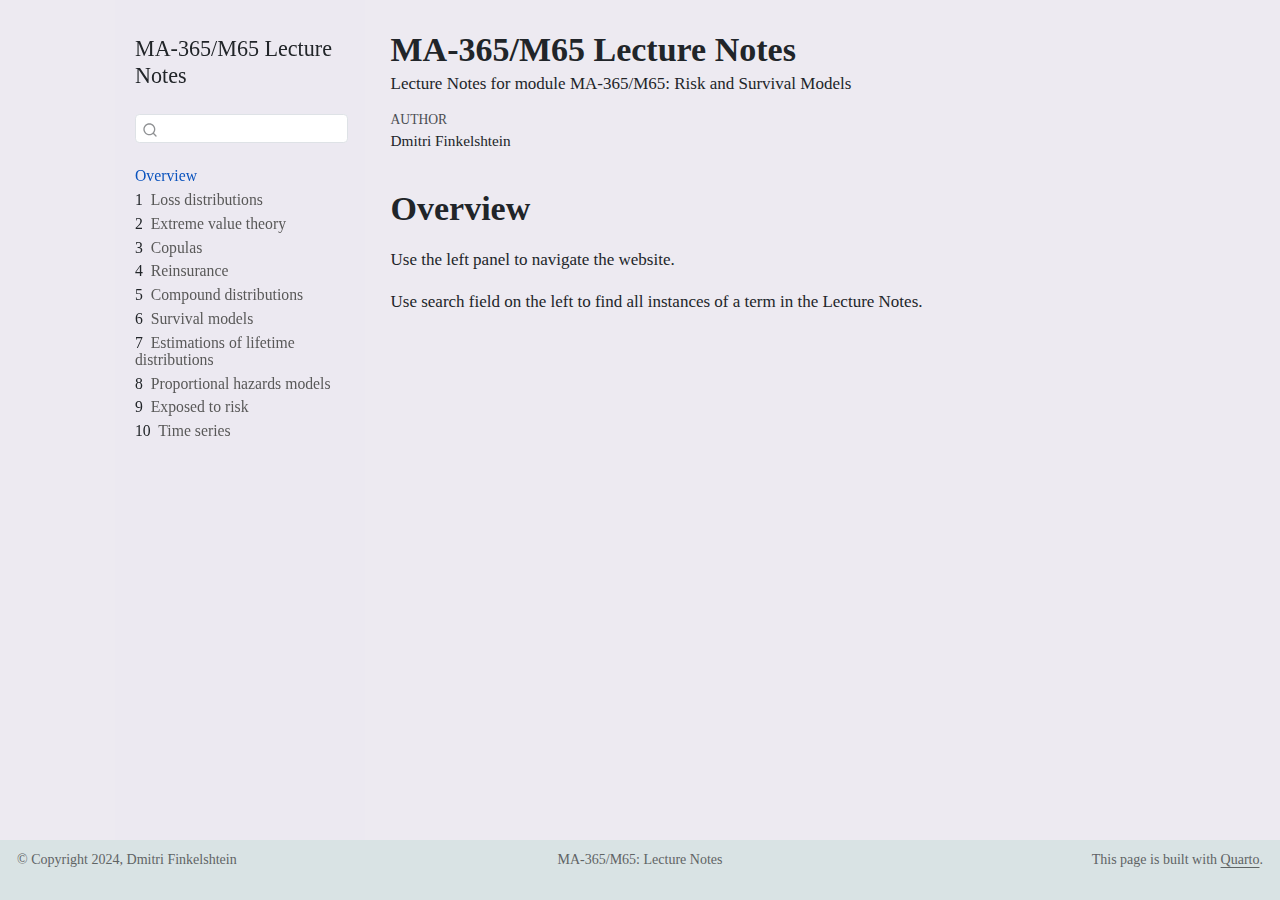
<file: _website/index.html>
<!DOCTYPE html>
<html xmlns="http://www.w3.org/1999/xhtml" lang="en" xml:lang="en"><head>

<meta charset="utf-8">
<meta name="generator" content="quarto-1.4.549">

<meta name="viewport" content="width=device-width, initial-scale=1.0, user-scalable=yes">

<meta name="author" content="Dmitri Finkelshtein">
<meta name="description" content="Lecture Notes for module MA-365/M65: Risk and Survival Models">

<title>MA-365/M65 Lecture Notes</title>
<style>
code{white-space: pre-wrap;}
span.smallcaps{font-variant: small-caps;}
div.columns{display: flex; gap: min(4vw, 1.5em);}
div.column{flex: auto; overflow-x: auto;}
div.hanging-indent{margin-left: 1.5em; text-indent: -1.5em;}
ul.task-list{list-style: none;}
ul.task-list li input[type="checkbox"] {
  width: 0.8em;
  margin: 0 0.8em 0.2em -1em; /* quarto-specific, see https://github.com/quarto-dev/quarto-cli/issues/4556 */ 
  vertical-align: middle;
}
</style>


<script src="site_libs/quarto-nav/quarto-nav.js"></script>
<script src="site_libs/quarto-nav/headroom.min.js"></script>
<script src="site_libs/clipboard/clipboard.min.js"></script>
<script src="site_libs/quarto-search/autocomplete.umd.js"></script>
<script src="site_libs/quarto-search/fuse.min.js"></script>
<script src="site_libs/quarto-search/quarto-search.js"></script>
<meta name="quarto:offset" content="./">
<script src="site_libs/quarto-html/quarto.js"></script>
<script src="site_libs/quarto-html/popper.min.js"></script>
<script src="site_libs/quarto-html/tippy.umd.min.js"></script>
<script src="site_libs/quarto-html/anchor.min.js"></script>
<link href="site_libs/quarto-html/tippy.css" rel="stylesheet">
<link href="site_libs/quarto-html/quarto-syntax-highlighting.css" rel="stylesheet" id="quarto-text-highlighting-styles">
<script src="site_libs/bootstrap/bootstrap.min.js"></script>
<link href="site_libs/bootstrap/bootstrap-icons.css" rel="stylesheet">
<link href="site_libs/bootstrap/bootstrap.min.css" rel="stylesheet" id="quarto-bootstrap" data-mode="light">
<script id="quarto-search-options" type="application/json">{
  "location": "sidebar",
  "copy-button": false,
  "collapse-after": 3,
  "panel-placement": "start",
  "type": "textbox",
  "limit": 50,
  "keyboard-shortcut": [
    "f",
    "/",
    "s"
  ],
  "show-item-context": false,
  "language": {
    "search-no-results-text": "No results",
    "search-matching-documents-text": "matching documents",
    "search-copy-link-title": "Copy link to search",
    "search-hide-matches-text": "Hide additional matches",
    "search-more-match-text": "more match in this document",
    "search-more-matches-text": "more matches in this document",
    "search-clear-button-title": "Clear",
    "search-text-placeholder": "",
    "search-detached-cancel-button-title": "Cancel",
    "search-submit-button-title": "Submit",
    "search-label": "Search"
  }
}</script>


<link rel="stylesheet" href="styles.css">
<meta property="og:title" content="MA-365/M65 Lecture Notes">
<meta property="og:description" content="Lecture Notes for module MA-365/M65: Risk and Survival Models">
<meta property="og:site_name" content="MA-365/M65 Lecture Notes">
</head>

<body class="nav-sidebar floating fullcontent">

<div id="quarto-search-results"></div>
  <header id="quarto-header" class="headroom fixed-top">
  <nav class="quarto-secondary-nav">
    <div class="container-fluid d-flex">
      <button type="button" class="quarto-btn-toggle btn" data-bs-toggle="collapse" data-bs-target=".quarto-sidebar-collapse-item" aria-controls="quarto-sidebar" aria-expanded="false" aria-label="Toggle sidebar navigation" onclick="if (window.quartoToggleHeadroom) { window.quartoToggleHeadroom(); }">
        <i class="bi bi-layout-text-sidebar-reverse"></i>
      </button>
        <nav class="quarto-page-breadcrumbs" aria-label="breadcrumb"><ol class="breadcrumb"><li class="breadcrumb-item"><a href="./index.html">Overview</a></li></ol></nav>
        <a class="flex-grow-1" role="button" data-bs-toggle="collapse" data-bs-target=".quarto-sidebar-collapse-item" aria-controls="quarto-sidebar" aria-expanded="false" aria-label="Toggle sidebar navigation" onclick="if (window.quartoToggleHeadroom) { window.quartoToggleHeadroom(); }">      
        </a>
      <button type="button" class="btn quarto-search-button" aria-label="" onclick="window.quartoOpenSearch();">
        <i class="bi bi-search"></i>
      </button>
    </div>
  </nav>
</header>
<!-- content -->
<div id="quarto-content" class="quarto-container page-columns page-rows-contents page-layout-article">
<!-- sidebar -->
  <nav id="quarto-sidebar" class="sidebar collapse collapse-horizontal quarto-sidebar-collapse-item sidebar-navigation floating overflow-auto">
    <div class="pt-lg-2 mt-2 text-left sidebar-header">
    <div class="sidebar-title mb-0 py-0">
      <a href="./">MA-365/M65 Lecture Notes</a> 
    </div>
      </div>
        <div class="mt-2 flex-shrink-0 align-items-center">
        <div class="sidebar-search">
        <div id="quarto-search" class="" title="Search"></div>
        </div>
        </div>
    <div class="sidebar-menu-container"> 
    <ul class="list-unstyled mt-1">
        <li class="sidebar-item">
  <div class="sidebar-item-container"> 
  <a href="./index.html" class="sidebar-item-text sidebar-link active">
 <span class="menu-text">Overview</span></a>
  </div>
</li>
        <li class="sidebar-item">
  <div class="sidebar-item-container"> 
  <a href="./Ch-01.html" class="sidebar-item-text sidebar-link">
 <span class="menu-text"><span class="chapter-number">1</span>&nbsp; <span class="chapter-title">Loss distributions</span></span></a>
  </div>
</li>
        <li class="sidebar-item">
  <div class="sidebar-item-container"> 
  <a href="./Ch-02.html" class="sidebar-item-text sidebar-link">
 <span class="menu-text"><span class="chapter-number">2</span>&nbsp; <span class="chapter-title">Extreme value theory</span></span></a>
  </div>
</li>
        <li class="sidebar-item">
  <div class="sidebar-item-container"> 
  <a href="./Ch-03.html" class="sidebar-item-text sidebar-link">
 <span class="menu-text"><span class="chapter-number">3</span>&nbsp; <span class="chapter-title">Copulas</span></span></a>
  </div>
</li>
        <li class="sidebar-item">
  <div class="sidebar-item-container"> 
  <a href="./Ch-04.html" class="sidebar-item-text sidebar-link">
 <span class="menu-text"><span class="chapter-number">4</span>&nbsp; <span class="chapter-title">Reinsurance</span></span></a>
  </div>
</li>
        <li class="sidebar-item">
  <div class="sidebar-item-container"> 
  <a href="./Ch-05.html" class="sidebar-item-text sidebar-link">
 <span class="menu-text"><span class="chapter-number">5</span>&nbsp; <span class="chapter-title">Compound distributions</span></span></a>
  </div>
</li>
        <li class="sidebar-item">
  <div class="sidebar-item-container"> 
  <a href="./Ch-06.html" class="sidebar-item-text sidebar-link">
 <span class="menu-text"><span class="chapter-number">6</span>&nbsp; <span class="chapter-title">Survival models</span></span></a>
  </div>
</li>
        <li class="sidebar-item">
  <div class="sidebar-item-container"> 
  <a href="./Ch-07.html" class="sidebar-item-text sidebar-link">
 <span class="menu-text"><span class="chapter-number">7</span>&nbsp; <span class="chapter-title">Estimations of lifetime distributions</span></span></a>
  </div>
</li>
        <li class="sidebar-item">
  <div class="sidebar-item-container"> 
  <a href="./Ch-08.html" class="sidebar-item-text sidebar-link">
 <span class="menu-text"><span class="chapter-number">8</span>&nbsp; <span class="chapter-title">Proportional hazards models</span></span></a>
  </div>
</li>
        <li class="sidebar-item">
  <div class="sidebar-item-container"> 
  <a href="./Ch-09.html" class="sidebar-item-text sidebar-link">
 <span class="menu-text"><span class="chapter-number">9</span>&nbsp; <span class="chapter-title">Exposed to risk</span></span></a>
  </div>
</li>
        <li class="sidebar-item">
  <div class="sidebar-item-container"> 
  <a href="./Ch-10.html" class="sidebar-item-text sidebar-link">
 <span class="menu-text"><span class="chapter-number">10</span>&nbsp; <span class="chapter-title">Time series</span></span></a>
  </div>
</li>
    </ul>
    </div>
</nav>
<div id="quarto-sidebar-glass" class="quarto-sidebar-collapse-item" data-bs-toggle="collapse" data-bs-target=".quarto-sidebar-collapse-item"></div>
<!-- margin-sidebar -->
    
<!-- main -->
<main class="content" id="quarto-document-content">

<header id="title-block-header" class="quarto-title-block default">
<div class="quarto-title">
<h1 class="title">MA-365/M65 Lecture Notes</h1>
</div>

<div>
  <div class="description">
    Lecture Notes for module MA-365/M65: Risk and Survival Models
  </div>
</div>


<div class="quarto-title-meta">

    <div>
    <div class="quarto-title-meta-heading">Author</div>
    <div class="quarto-title-meta-contents">
             <p>Dmitri Finkelshtein </p>
          </div>
  </div>
    
  
    
  </div>
  


</header>


<section id="overview" class="level1 unnumbered">
<h1 class="unnumbered">Overview</h1>
<p>Use the left panel to navigate the website.</p>
<p>Use search field on the left to find all instances of a term in the Lecture Notes.</p>


</section>

</main> <!-- /main -->
<script id="quarto-html-after-body" type="application/javascript">
window.document.addEventListener("DOMContentLoaded", function (event) {
  const toggleBodyColorMode = (bsSheetEl) => {
    const mode = bsSheetEl.getAttribute("data-mode");
    const bodyEl = window.document.querySelector("body");
    if (mode === "dark") {
      bodyEl.classList.add("quarto-dark");
      bodyEl.classList.remove("quarto-light");
    } else {
      bodyEl.classList.add("quarto-light");
      bodyEl.classList.remove("quarto-dark");
    }
  }
  const toggleBodyColorPrimary = () => {
    const bsSheetEl = window.document.querySelector("link#quarto-bootstrap");
    if (bsSheetEl) {
      toggleBodyColorMode(bsSheetEl);
    }
  }
  toggleBodyColorPrimary();  
  const icon = "";
  const anchorJS = new window.AnchorJS();
  anchorJS.options = {
    placement: 'right',
    icon: icon
  };
  anchorJS.add('.anchored');
  const isCodeAnnotation = (el) => {
    for (const clz of el.classList) {
      if (clz.startsWith('code-annotation-')) {                     
        return true;
      }
    }
    return false;
  }
  const clipboard = new window.ClipboardJS('.code-copy-button', {
    text: function(trigger) {
      const codeEl = trigger.previousElementSibling.cloneNode(true);
      for (const childEl of codeEl.children) {
        if (isCodeAnnotation(childEl)) {
          childEl.remove();
        }
      }
      return codeEl.innerText;
    }
  });
  clipboard.on('success', function(e) {
    // button target
    const button = e.trigger;
    // don't keep focus
    button.blur();
    // flash "checked"
    button.classList.add('code-copy-button-checked');
    var currentTitle = button.getAttribute("title");
    button.setAttribute("title", "Copied!");
    let tooltip;
    if (window.bootstrap) {
      button.setAttribute("data-bs-toggle", "tooltip");
      button.setAttribute("data-bs-placement", "left");
      button.setAttribute("data-bs-title", "Copied!");
      tooltip = new bootstrap.Tooltip(button, 
        { trigger: "manual", 
          customClass: "code-copy-button-tooltip",
          offset: [0, -8]});
      tooltip.show();    
    }
    setTimeout(function() {
      if (tooltip) {
        tooltip.hide();
        button.removeAttribute("data-bs-title");
        button.removeAttribute("data-bs-toggle");
        button.removeAttribute("data-bs-placement");
      }
      button.setAttribute("title", currentTitle);
      button.classList.remove('code-copy-button-checked');
    }, 1000);
    // clear code selection
    e.clearSelection();
  });
  function tippyHover(el, contentFn, onTriggerFn, onUntriggerFn) {
    const config = {
      allowHTML: true,
      maxWidth: 500,
      delay: 100,
      arrow: false,
      appendTo: function(el) {
          return el.parentElement;
      },
      interactive: true,
      interactiveBorder: 10,
      theme: 'quarto',
      placement: 'bottom-start',
    };
    if (contentFn) {
      config.content = contentFn;
    }
    if (onTriggerFn) {
      config.onTrigger = onTriggerFn;
    }
    if (onUntriggerFn) {
      config.onUntrigger = onUntriggerFn;
    }
    window.tippy(el, config); 
  }
  const noterefs = window.document.querySelectorAll('a[role="doc-noteref"]');
  for (var i=0; i<noterefs.length; i++) {
    const ref = noterefs[i];
    tippyHover(ref, function() {
      // use id or data attribute instead here
      let href = ref.getAttribute('data-footnote-href') || ref.getAttribute('href');
      try { href = new URL(href).hash; } catch {}
      const id = href.replace(/^#\/?/, "");
      const note = window.document.getElementById(id);
      return note.innerHTML;
    });
  }
  const xrefs = window.document.querySelectorAll('a.quarto-xref');
  const processXRef = (id, note) => {
    // Strip column container classes
    const stripColumnClz = (el) => {
      el.classList.remove("page-full", "page-columns");
      if (el.children) {
        for (const child of el.children) {
          stripColumnClz(child);
        }
      }
    }
    stripColumnClz(note)
    if (id === null || id.startsWith('sec-')) {
      // Special case sections, only their first couple elements
      const container = document.createElement("div");
      if (note.children && note.children.length > 2) {
        container.appendChild(note.children[0].cloneNode(true));
        for (let i = 1; i < note.children.length; i++) {
          const child = note.children[i];
          if (child.tagName === "P" && child.innerText === "") {
            continue;
          } else {
            container.appendChild(child.cloneNode(true));
            break;
          }
        }
        if (window.Quarto?.typesetMath) {
          window.Quarto.typesetMath(container);
        }
        return container.innerHTML
      } else {
        if (window.Quarto?.typesetMath) {
          window.Quarto.typesetMath(note);
        }
        return note.innerHTML;
      }
    } else {
      // Remove any anchor links if they are present
      const anchorLink = note.querySelector('a.anchorjs-link');
      if (anchorLink) {
        anchorLink.remove();
      }
      if (window.Quarto?.typesetMath) {
        window.Quarto.typesetMath(note);
      }
      // TODO in 1.5, we should make sure this works without a callout special case
      if (note.classList.contains("callout")) {
        return note.outerHTML;
      } else {
        return note.innerHTML;
      }
    }
  }
  for (var i=0; i<xrefs.length; i++) {
    const xref = xrefs[i];
    tippyHover(xref, undefined, function(instance) {
      instance.disable();
      let url = xref.getAttribute('href');
      let hash = undefined; 
      if (url.startsWith('#')) {
        hash = url;
      } else {
        try { hash = new URL(url).hash; } catch {}
      }
      if (hash) {
        const id = hash.replace(/^#\/?/, "");
        const note = window.document.getElementById(id);
        if (note !== null) {
          try {
            const html = processXRef(id, note.cloneNode(true));
            instance.setContent(html);
          } finally {
            instance.enable();
            instance.show();
          }
        } else {
          // See if we can fetch this
          fetch(url.split('#')[0])
          .then(res => res.text())
          .then(html => {
            const parser = new DOMParser();
            const htmlDoc = parser.parseFromString(html, "text/html");
            const note = htmlDoc.getElementById(id);
            if (note !== null) {
              const html = processXRef(id, note);
              instance.setContent(html);
            } 
          }).finally(() => {
            instance.enable();
            instance.show();
          });
        }
      } else {
        // See if we can fetch a full url (with no hash to target)
        // This is a special case and we should probably do some content thinning / targeting
        fetch(url)
        .then(res => res.text())
        .then(html => {
          const parser = new DOMParser();
          const htmlDoc = parser.parseFromString(html, "text/html");
          const note = htmlDoc.querySelector('main.content');
          if (note !== null) {
            // This should only happen for chapter cross references
            // (since there is no id in the URL)
            // remove the first header
            if (note.children.length > 0 && note.children[0].tagName === "HEADER") {
              note.children[0].remove();
            }
            const html = processXRef(null, note);
            instance.setContent(html);
          } 
        }).finally(() => {
          instance.enable();
          instance.show();
        });
      }
    }, function(instance) {
    });
  }
      let selectedAnnoteEl;
      const selectorForAnnotation = ( cell, annotation) => {
        let cellAttr = 'data-code-cell="' + cell + '"';
        let lineAttr = 'data-code-annotation="' +  annotation + '"';
        const selector = 'span[' + cellAttr + '][' + lineAttr + ']';
        return selector;
      }
      const selectCodeLines = (annoteEl) => {
        const doc = window.document;
        const targetCell = annoteEl.getAttribute("data-target-cell");
        const targetAnnotation = annoteEl.getAttribute("data-target-annotation");
        const annoteSpan = window.document.querySelector(selectorForAnnotation(targetCell, targetAnnotation));
        const lines = annoteSpan.getAttribute("data-code-lines").split(",");
        const lineIds = lines.map((line) => {
          return targetCell + "-" + line;
        })
        let top = null;
        let height = null;
        let parent = null;
        if (lineIds.length > 0) {
            //compute the position of the single el (top and bottom and make a div)
            const el = window.document.getElementById(lineIds[0]);
            top = el.offsetTop;
            height = el.offsetHeight;
            parent = el.parentElement.parentElement;
          if (lineIds.length > 1) {
            const lastEl = window.document.getElementById(lineIds[lineIds.length - 1]);
            const bottom = lastEl.offsetTop + lastEl.offsetHeight;
            height = bottom - top;
          }
          if (top !== null && height !== null && parent !== null) {
            // cook up a div (if necessary) and position it 
            let div = window.document.getElementById("code-annotation-line-highlight");
            if (div === null) {
              div = window.document.createElement("div");
              div.setAttribute("id", "code-annotation-line-highlight");
              div.style.position = 'absolute';
              parent.appendChild(div);
            }
            div.style.top = top - 2 + "px";
            div.style.height = height + 4 + "px";
            div.style.left = 0;
            let gutterDiv = window.document.getElementById("code-annotation-line-highlight-gutter");
            if (gutterDiv === null) {
              gutterDiv = window.document.createElement("div");
              gutterDiv.setAttribute("id", "code-annotation-line-highlight-gutter");
              gutterDiv.style.position = 'absolute';
              const codeCell = window.document.getElementById(targetCell);
              const gutter = codeCell.querySelector('.code-annotation-gutter');
              gutter.appendChild(gutterDiv);
            }
            gutterDiv.style.top = top - 2 + "px";
            gutterDiv.style.height = height + 4 + "px";
          }
          selectedAnnoteEl = annoteEl;
        }
      };
      const unselectCodeLines = () => {
        const elementsIds = ["code-annotation-line-highlight", "code-annotation-line-highlight-gutter"];
        elementsIds.forEach((elId) => {
          const div = window.document.getElementById(elId);
          if (div) {
            div.remove();
          }
        });
        selectedAnnoteEl = undefined;
      };
        // Handle positioning of the toggle
    window.addEventListener(
      "resize",
      throttle(() => {
        elRect = undefined;
        if (selectedAnnoteEl) {
          selectCodeLines(selectedAnnoteEl);
        }
      }, 10)
    );
    function throttle(fn, ms) {
    let throttle = false;
    let timer;
      return (...args) => {
        if(!throttle) { // first call gets through
            fn.apply(this, args);
            throttle = true;
        } else { // all the others get throttled
            if(timer) clearTimeout(timer); // cancel #2
            timer = setTimeout(() => {
              fn.apply(this, args);
              timer = throttle = false;
            }, ms);
        }
      };
    }
      // Attach click handler to the DT
      const annoteDls = window.document.querySelectorAll('dt[data-target-cell]');
      for (const annoteDlNode of annoteDls) {
        annoteDlNode.addEventListener('click', (event) => {
          const clickedEl = event.target;
          if (clickedEl !== selectedAnnoteEl) {
            unselectCodeLines();
            const activeEl = window.document.querySelector('dt[data-target-cell].code-annotation-active');
            if (activeEl) {
              activeEl.classList.remove('code-annotation-active');
            }
            selectCodeLines(clickedEl);
            clickedEl.classList.add('code-annotation-active');
          } else {
            // Unselect the line
            unselectCodeLines();
            clickedEl.classList.remove('code-annotation-active');
          }
        });
      }
  const findCites = (el) => {
    const parentEl = el.parentElement;
    if (parentEl) {
      const cites = parentEl.dataset.cites;
      if (cites) {
        return {
          el,
          cites: cites.split(' ')
        };
      } else {
        return findCites(el.parentElement)
      }
    } else {
      return undefined;
    }
  };
  var bibliorefs = window.document.querySelectorAll('a[role="doc-biblioref"]');
  for (var i=0; i<bibliorefs.length; i++) {
    const ref = bibliorefs[i];
    const citeInfo = findCites(ref);
    if (citeInfo) {
      tippyHover(citeInfo.el, function() {
        var popup = window.document.createElement('div');
        citeInfo.cites.forEach(function(cite) {
          var citeDiv = window.document.createElement('div');
          citeDiv.classList.add('hanging-indent');
          citeDiv.classList.add('csl-entry');
          var biblioDiv = window.document.getElementById('ref-' + cite);
          if (biblioDiv) {
            citeDiv.innerHTML = biblioDiv.innerHTML;
          }
          popup.appendChild(citeDiv);
        });
        return popup.innerHTML;
      });
    }
  }
});
</script>
</div> <!-- /content -->
<footer class="footer">
  <div class="nav-footer">
    <div class="nav-footer-left">
<p>© Copyright 2024, Dmitri Finkelshtein</p>
</div>   
    <div class="nav-footer-center">
<p>MA-365/M65: Lecture Notes</p>
</div>
    <div class="nav-footer-right">
<p>This page is built with <a href="https://quarto.org/">Quarto</a>.</p>
</div>
  </div>
</footer>




</body></html>
</file>
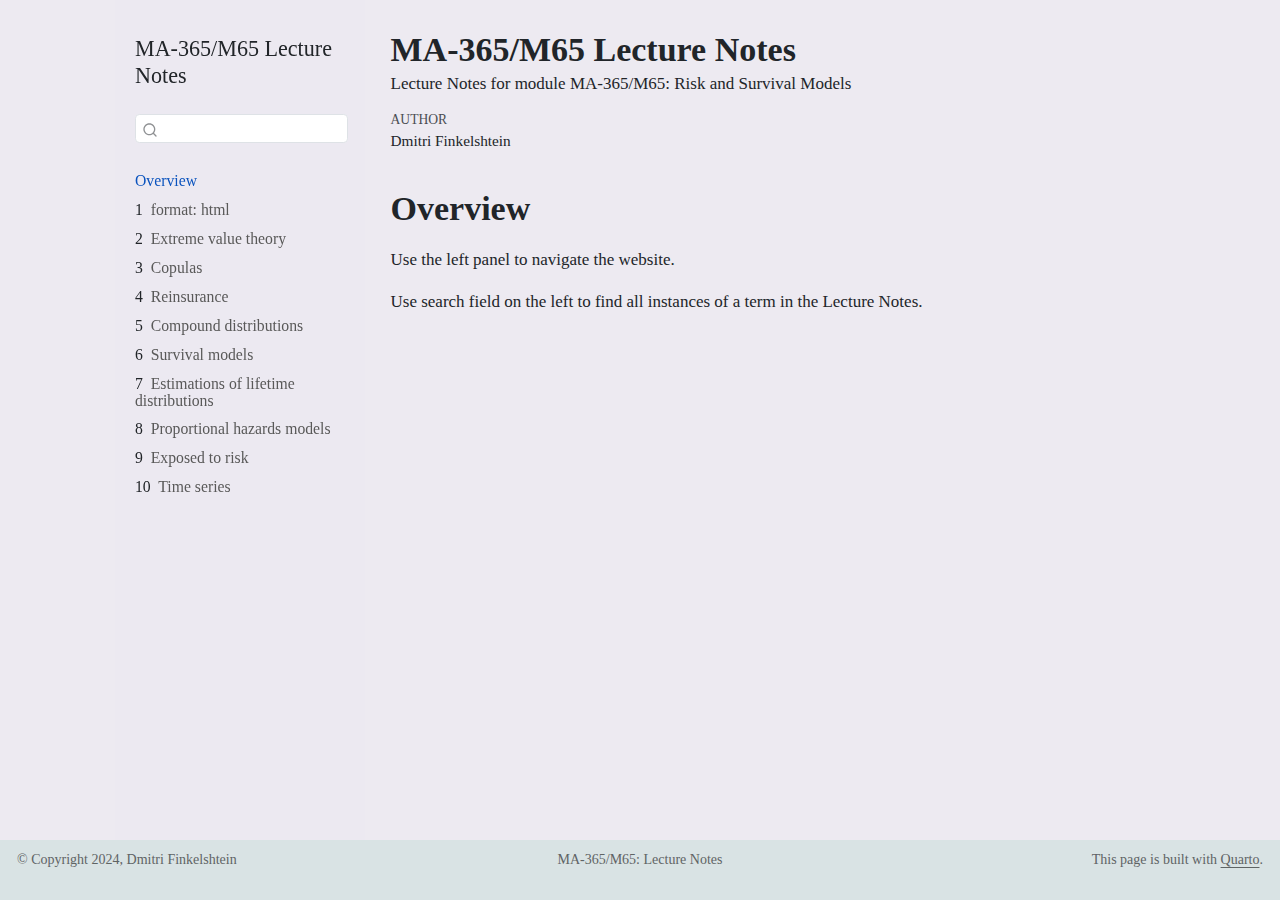
<file: docs/index.html>
<!DOCTYPE html>
<html xmlns="http://www.w3.org/1999/xhtml" lang="en" xml:lang="en"><head>

<meta charset="utf-8">
<meta name="generator" content="quarto-1.4.460">

<meta name="viewport" content="width=device-width, initial-scale=1.0, user-scalable=yes">

<meta name="author" content="Dmitri Finkelshtein">
<meta name="description" content="Lecture Notes for module MA-365/M65: Risk and Survival Models">

<title>MA-365/M65 Lecture Notes</title>
<style>
code{white-space: pre-wrap;}
span.smallcaps{font-variant: small-caps;}
div.columns{display: flex; gap: min(4vw, 1.5em);}
div.column{flex: auto; overflow-x: auto;}
div.hanging-indent{margin-left: 1.5em; text-indent: -1.5em;}
ul.task-list{list-style: none;}
ul.task-list li input[type="checkbox"] {
  width: 0.8em;
  margin: 0 0.8em 0.2em -1em; /* quarto-specific, see https://github.com/quarto-dev/quarto-cli/issues/4556 */ 
  vertical-align: middle;
}
</style>


<script src="site_libs/quarto-nav/quarto-nav.js"></script>
<script src="site_libs/quarto-nav/headroom.min.js"></script>
<script src="site_libs/clipboard/clipboard.min.js"></script>
<script src="site_libs/quarto-search/autocomplete.umd.js"></script>
<script src="site_libs/quarto-search/fuse.min.js"></script>
<script src="site_libs/quarto-search/quarto-search.js"></script>
<meta name="quarto:offset" content="./">
<script src="site_libs/quarto-html/quarto.js"></script>
<script src="site_libs/quarto-html/popper.min.js"></script>
<script src="site_libs/quarto-html/tippy.umd.min.js"></script>
<script src="site_libs/quarto-html/anchor.min.js"></script>
<link href="site_libs/quarto-html/tippy.css" rel="stylesheet">
<link href="site_libs/quarto-html/quarto-syntax-highlighting.css" rel="stylesheet" id="quarto-text-highlighting-styles">
<script src="site_libs/bootstrap/bootstrap.min.js"></script>
<link href="site_libs/bootstrap/bootstrap-icons.css" rel="stylesheet">
<link href="site_libs/bootstrap/bootstrap.min.css" rel="stylesheet" id="quarto-bootstrap" data-mode="light">
<script id="quarto-search-options" type="application/json">{
  "location": "sidebar",
  "copy-button": false,
  "collapse-after": 3,
  "panel-placement": "start",
  "type": "textbox",
  "limit": 50,
  "keyboard-shortcut": [
    "f",
    "/",
    "s"
  ],
  "show-item-context": false,
  "language": {
    "search-no-results-text": "No results",
    "search-matching-documents-text": "matching documents",
    "search-copy-link-title": "Copy link to search",
    "search-hide-matches-text": "Hide additional matches",
    "search-more-match-text": "more match in this document",
    "search-more-matches-text": "more matches in this document",
    "search-clear-button-title": "Clear",
    "search-detached-cancel-button-title": "Cancel",
    "search-submit-button-title": "Submit",
    "search-label": "Search"
  }
}</script>


<link rel="stylesheet" href="styles.css">
<meta property="og:title" content="MA-365/M65 Lecture Notes">
<meta property="og:description" content="Lecture Notes for module MA-365/M65: Risk and Survival Models">
<meta property="og:site_name" content="MA-365/M65 Lecture Notes">
</head>

<body class="nav-sidebar floating fullcontent">

<div id="quarto-search-results"></div>
  <header id="quarto-header" class="headroom fixed-top">
  <nav class="quarto-secondary-nav">
    <div class="container-fluid d-flex">
      <button type="button" class="quarto-btn-toggle btn" data-bs-toggle="collapse" data-bs-target=".quarto-sidebar-collapse-item" aria-controls="quarto-sidebar" aria-expanded="false" aria-label="Toggle sidebar navigation" onclick="if (window.quartoToggleHeadroom) { window.quartoToggleHeadroom(); }">
        <i class="bi bi-layout-text-sidebar-reverse"></i>
      </button>
        <nav class="quarto-page-breadcrumbs" aria-label="breadcrumb"><ol class="breadcrumb"><li class="breadcrumb-item"><a href="./index.html">Overview</a></li></ol></nav>
        <a class="flex-grow-1" role="button" data-bs-toggle="collapse" data-bs-target=".quarto-sidebar-collapse-item" aria-controls="quarto-sidebar" aria-expanded="false" aria-label="Toggle sidebar navigation" onclick="if (window.quartoToggleHeadroom) { window.quartoToggleHeadroom(); }">      
        </a>
      <button type="button" class="btn quarto-search-button" aria-label="" onclick="window.quartoOpenSearch();">
        <i class="bi bi-search"></i>
      </button>
    </div>
  </nav>
</header>
<!-- content -->
<div id="quarto-content" class="quarto-container page-columns page-rows-contents page-layout-article">
<!-- sidebar -->
  <nav id="quarto-sidebar" class="sidebar collapse collapse-horizontal quarto-sidebar-collapse-item sidebar-navigation floating overflow-auto">
    <div class="pt-lg-2 mt-2 text-left sidebar-header">
    <div class="sidebar-title mb-0 py-0">
      <a href="./">MA-365/M65 Lecture Notes</a> 
    </div>
      </div>
        <div class="mt-2 flex-shrink-0 align-items-center">
        <div class="sidebar-search">
        <div id="quarto-search" class="" title="Search"></div>
        </div>
        </div>
    <div class="sidebar-menu-container"> 
    <ul class="list-unstyled mt-1">
        <li class="sidebar-item">
  <div class="sidebar-item-container"> 
  <a href="./index.html" class="sidebar-item-text sidebar-link active">
 <span class="menu-text">Overview</span></a>
  </div>
</li>
        <li class="sidebar-item">
  <div class="sidebar-item-container"> 
  <a href="./Ch-01.html" class="sidebar-item-text sidebar-link">
 <span class="menu-text"><span class="chapter-number">1</span>&nbsp; <span class="chapter-title">format: html</span></span></a>
  </div>
</li>
        <li class="sidebar-item">
  <div class="sidebar-item-container"> 
  <a href="./Ch-02.html" class="sidebar-item-text sidebar-link">
 <span class="menu-text"><span class="chapter-number">2</span>&nbsp; <span class="chapter-title">Extreme value theory</span></span></a>
  </div>
</li>
        <li class="sidebar-item">
  <div class="sidebar-item-container"> 
  <a href="./Ch-03.html" class="sidebar-item-text sidebar-link">
 <span class="menu-text"><span class="chapter-number">3</span>&nbsp; <span class="chapter-title">Copulas</span></span></a>
  </div>
</li>
        <li class="sidebar-item">
  <div class="sidebar-item-container"> 
  <a href="./Ch-04.html" class="sidebar-item-text sidebar-link">
 <span class="menu-text"><span class="chapter-number">4</span>&nbsp; <span class="chapter-title">Reinsurance</span></span></a>
  </div>
</li>
        <li class="sidebar-item">
  <div class="sidebar-item-container"> 
  <a href="./Ch-05.html" class="sidebar-item-text sidebar-link">
 <span class="menu-text"><span class="chapter-number">5</span>&nbsp; <span class="chapter-title">Compound distributions</span></span></a>
  </div>
</li>
        <li class="sidebar-item">
  <div class="sidebar-item-container"> 
  <a href="./Ch-06.html" class="sidebar-item-text sidebar-link">
 <span class="menu-text"><span class="chapter-number">6</span>&nbsp; <span class="chapter-title">Survival models</span></span></a>
  </div>
</li>
        <li class="sidebar-item">
  <div class="sidebar-item-container"> 
  <a href="./Ch-07.html" class="sidebar-item-text sidebar-link">
 <span class="menu-text"><span class="chapter-number">7</span>&nbsp; <span class="chapter-title">Estimations of lifetime distributions</span></span></a>
  </div>
</li>
        <li class="sidebar-item">
  <div class="sidebar-item-container"> 
  <a href="./Ch-08.html" class="sidebar-item-text sidebar-link">
 <span class="menu-text"><span class="chapter-number">8</span>&nbsp; <span class="chapter-title">Proportional hazards models</span></span></a>
  </div>
</li>
        <li class="sidebar-item">
  <div class="sidebar-item-container"> 
  <a href="./Ch-09.html" class="sidebar-item-text sidebar-link">
 <span class="menu-text"><span class="chapter-number">9</span>&nbsp; <span class="chapter-title">Exposed to risk</span></span></a>
  </div>
</li>
        <li class="sidebar-item">
  <div class="sidebar-item-container"> 
  <a href="./Ch-10.html" class="sidebar-item-text sidebar-link">
 <span class="menu-text"><span class="chapter-number">10</span>&nbsp; <span class="chapter-title">Time series</span></span></a>
  </div>
</li>
    </ul>
    </div>
</nav>
<div id="quarto-sidebar-glass" class="quarto-sidebar-collapse-item" data-bs-toggle="collapse" data-bs-target=".quarto-sidebar-collapse-item"></div>
<!-- margin-sidebar -->
    
<!-- main -->
<main class="content" id="quarto-document-content">

<header id="title-block-header" class="quarto-title-block default">
<div class="quarto-title">
<h1 class="title">MA-365/M65 Lecture Notes</h1>
</div>

<div>
  <div class="description">
    Lecture Notes for module MA-365/M65: Risk and Survival Models
  </div>
</div>


<div class="quarto-title-meta">

    <div>
    <div class="quarto-title-meta-heading">Author</div>
    <div class="quarto-title-meta-contents">
             <p>Dmitri Finkelshtein </p>
          </div>
  </div>
    
  
    
  </div>
  


</header>


<section id="overview" class="level1 unnumbered">
<h1 class="unnumbered">Overview</h1>
<p>Use the left panel to navigate the website.</p>
<p>Use search field on the left to find all instances of a term in the Lecture Notes.</p>


</section>

</main> <!-- /main -->
<script id="quarto-html-after-body" type="application/javascript">
window.document.addEventListener("DOMContentLoaded", function (event) {
  const toggleBodyColorMode = (bsSheetEl) => {
    const mode = bsSheetEl.getAttribute("data-mode");
    const bodyEl = window.document.querySelector("body");
    if (mode === "dark") {
      bodyEl.classList.add("quarto-dark");
      bodyEl.classList.remove("quarto-light");
    } else {
      bodyEl.classList.add("quarto-light");
      bodyEl.classList.remove("quarto-dark");
    }
  }
  const toggleBodyColorPrimary = () => {
    const bsSheetEl = window.document.querySelector("link#quarto-bootstrap");
    if (bsSheetEl) {
      toggleBodyColorMode(bsSheetEl);
    }
  }
  toggleBodyColorPrimary();  
  const icon = "";
  const anchorJS = new window.AnchorJS();
  anchorJS.options = {
    placement: 'right',
    icon: icon
  };
  anchorJS.add('.anchored');
  const isCodeAnnotation = (el) => {
    for (const clz of el.classList) {
      if (clz.startsWith('code-annotation-')) {                     
        return true;
      }
    }
    return false;
  }
  const clipboard = new window.ClipboardJS('.code-copy-button', {
    text: function(trigger) {
      const codeEl = trigger.previousElementSibling.cloneNode(true);
      for (const childEl of codeEl.children) {
        if (isCodeAnnotation(childEl)) {
          childEl.remove();
        }
      }
      return codeEl.innerText;
    }
  });
  clipboard.on('success', function(e) {
    // button target
    const button = e.trigger;
    // don't keep focus
    button.blur();
    // flash "checked"
    button.classList.add('code-copy-button-checked');
    var currentTitle = button.getAttribute("title");
    button.setAttribute("title", "Copied!");
    let tooltip;
    if (window.bootstrap) {
      button.setAttribute("data-bs-toggle", "tooltip");
      button.setAttribute("data-bs-placement", "left");
      button.setAttribute("data-bs-title", "Copied!");
      tooltip = new bootstrap.Tooltip(button, 
        { trigger: "manual", 
          customClass: "code-copy-button-tooltip",
          offset: [0, -8]});
      tooltip.show();    
    }
    setTimeout(function() {
      if (tooltip) {
        tooltip.hide();
        button.removeAttribute("data-bs-title");
        button.removeAttribute("data-bs-toggle");
        button.removeAttribute("data-bs-placement");
      }
      button.setAttribute("title", currentTitle);
      button.classList.remove('code-copy-button-checked');
    }, 1000);
    // clear code selection
    e.clearSelection();
  });
  function tippyHover(el, contentFn, onTriggerFn, onUntriggerFn) {
    const config = {
      allowHTML: true,
      maxWidth: 500,
      delay: 100,
      arrow: false,
      appendTo: function(el) {
          return el.parentElement;
      },
      interactive: true,
      interactiveBorder: 10,
      theme: 'quarto',
      placement: 'bottom-start',
    };
    if (contentFn) {
      config.content = contentFn;
    }
    if (onTriggerFn) {
      config.onTrigger = onTriggerFn;
    }
    if (onUntriggerFn) {
      config.onUntrigger = onUntriggerFn;
    }
    window.tippy(el, config); 
  }
  const noterefs = window.document.querySelectorAll('a[role="doc-noteref"]');
  for (var i=0; i<noterefs.length; i++) {
    const ref = noterefs[i];
    tippyHover(ref, function() {
      // use id or data attribute instead here
      let href = ref.getAttribute('data-footnote-href') || ref.getAttribute('href');
      try { href = new URL(href).hash; } catch {}
      const id = href.replace(/^#\/?/, "");
      const note = window.document.getElementById(id);
      return note.innerHTML;
    });
  }
  const xrefs = window.document.querySelectorAll('a.quarto-xref');
  const processXRef = (id, note) => {
    // Strip column container classes
    const stripColumnClz = (el) => {
      el.classList.remove("page-full", "page-columns");
      if (el.children) {
        for (const child of el.children) {
          stripColumnClz(child);
        }
      }
    }
    stripColumnClz(note)
    const typesetMath = (el) => {
      if (window.MathJax) {
        // MathJax Typeset
        window.MathJax.typeset([el]);
      } else if (window.katex) {
        // KaTeX Render
        var mathElements = el.getElementsByClassName("math");
        var macros = [];
        for (var i = 0; i < mathElements.length; i++) {
          var texText = mathElements[i].firstChild;
          if (mathElements[i].tagName == "SPAN") {
            window.katex.render(texText.data, mathElements[i], {
              displayMode: mathElements[i].classList.contains('display'),
              throwOnError: false,
              macros: macros,
              fleqn: false
            });
          }
        }
      }
    }
    if (id === null || id.startsWith('sec-')) {
      // Special case sections, only their first couple elements
      const container = document.createElement("div");
      if (note.children && note.children.length > 2) {
        for (let i = 0; i < 2; i++) {
          container.appendChild(note.children[i].cloneNode(true));
        }
        typesetMath(container);
        return container.innerHTML
      } else {
        typesetMath(note);
        return note.innerHTML;
      }
    } else {
      // Remove any anchor links if they are present
      const anchorLink = note.querySelector('a.anchorjs-link');
      if (anchorLink) {
        anchorLink.remove();
      }
      typesetMath(note);
      return note.innerHTML;
    }
  }
  for (var i=0; i<xrefs.length; i++) {
    const xref = xrefs[i];
    tippyHover(xref, undefined, function(instance) {
      instance.disable();
      let url = xref.getAttribute('href');
      let hash = undefined; 
      if (url.startsWith('#')) {
        hash = url;
      } else {
        try { hash = new URL(url).hash; } catch {}
      }
      if (hash) {
        const id = hash.replace(/^#\/?/, "");
        const note = window.document.getElementById(id);
        if (note !== null) {
          try {
            const html = processXRef(id, note.cloneNode(true));
            instance.setContent(html);
          } finally {
            instance.enable();
            instance.show();
          }
        } else {
          // See if we can fetch this
          fetch(url.split('#')[0])
          .then(res => res.text())
          .then(html => {
            const parser = new DOMParser();
            const htmlDoc = parser.parseFromString(html, "text/html");
            const note = htmlDoc.getElementById(id);
            if (note !== null) {
              const html = processXRef(id, note);
              instance.setContent(html);
            } 
          }).finally(() => {
            instance.enable();
            instance.show();
          });
        }
      } else {
        // See if we can fetch a full url (with no hash to target)
        // This is a special case and we should probably do some content thinning / targeting
        fetch(url)
        .then(res => res.text())
        .then(html => {
          const parser = new DOMParser();
          const htmlDoc = parser.parseFromString(html, "text/html");
          const note = htmlDoc.querySelector('main.content');
          if (note !== null) {
            // This should only happen for chapter cross references
            // (since there is no id in the URL)
            // remove the first header
            if (note.children.length > 0 && note.children[0].tagName === "HEADER") {
              note.children[0].remove();
            }
            const html = processXRef(null, note);
            instance.setContent(html);
          } 
        }).finally(() => {
          instance.enable();
          instance.show();
        });
      }
    }, function(instance) {
    });
  }
      let selectedAnnoteEl;
      const selectorForAnnotation = ( cell, annotation) => {
        let cellAttr = 'data-code-cell="' + cell + '"';
        let lineAttr = 'data-code-annotation="' +  annotation + '"';
        const selector = 'span[' + cellAttr + '][' + lineAttr + ']';
        return selector;
      }
      const selectCodeLines = (annoteEl) => {
        const doc = window.document;
        const targetCell = annoteEl.getAttribute("data-target-cell");
        const targetAnnotation = annoteEl.getAttribute("data-target-annotation");
        const annoteSpan = window.document.querySelector(selectorForAnnotation(targetCell, targetAnnotation));
        const lines = annoteSpan.getAttribute("data-code-lines").split(",");
        const lineIds = lines.map((line) => {
          return targetCell + "-" + line;
        })
        let top = null;
        let height = null;
        let parent = null;
        if (lineIds.length > 0) {
            //compute the position of the single el (top and bottom and make a div)
            const el = window.document.getElementById(lineIds[0]);
            top = el.offsetTop;
            height = el.offsetHeight;
            parent = el.parentElement.parentElement;
          if (lineIds.length > 1) {
            const lastEl = window.document.getElementById(lineIds[lineIds.length - 1]);
            const bottom = lastEl.offsetTop + lastEl.offsetHeight;
            height = bottom - top;
          }
          if (top !== null && height !== null && parent !== null) {
            // cook up a div (if necessary) and position it 
            let div = window.document.getElementById("code-annotation-line-highlight");
            if (div === null) {
              div = window.document.createElement("div");
              div.setAttribute("id", "code-annotation-line-highlight");
              div.style.position = 'absolute';
              parent.appendChild(div);
            }
            div.style.top = top - 2 + "px";
            div.style.height = height + 4 + "px";
            div.style.left = 0;
            let gutterDiv = window.document.getElementById("code-annotation-line-highlight-gutter");
            if (gutterDiv === null) {
              gutterDiv = window.document.createElement("div");
              gutterDiv.setAttribute("id", "code-annotation-line-highlight-gutter");
              gutterDiv.style.position = 'absolute';
              const codeCell = window.document.getElementById(targetCell);
              const gutter = codeCell.querySelector('.code-annotation-gutter');
              gutter.appendChild(gutterDiv);
            }
            gutterDiv.style.top = top - 2 + "px";
            gutterDiv.style.height = height + 4 + "px";
          }
          selectedAnnoteEl = annoteEl;
        }
      };
      const unselectCodeLines = () => {
        const elementsIds = ["code-annotation-line-highlight", "code-annotation-line-highlight-gutter"];
        elementsIds.forEach((elId) => {
          const div = window.document.getElementById(elId);
          if (div) {
            div.remove();
          }
        });
        selectedAnnoteEl = undefined;
      };
        // Handle positioning of the toggle
    window.addEventListener(
      "resize",
      throttle(() => {
        elRect = undefined;
        if (selectedAnnoteEl) {
          selectCodeLines(selectedAnnoteEl);
        }
      }, 10)
    );
    function throttle(fn, ms) {
    let throttle = false;
    let timer;
      return (...args) => {
        if(!throttle) { // first call gets through
            fn.apply(this, args);
            throttle = true;
        } else { // all the others get throttled
            if(timer) clearTimeout(timer); // cancel #2
            timer = setTimeout(() => {
              fn.apply(this, args);
              timer = throttle = false;
            }, ms);
        }
      };
    }
      // Attach click handler to the DT
      const annoteDls = window.document.querySelectorAll('dt[data-target-cell]');
      for (const annoteDlNode of annoteDls) {
        annoteDlNode.addEventListener('click', (event) => {
          const clickedEl = event.target;
          if (clickedEl !== selectedAnnoteEl) {
            unselectCodeLines();
            const activeEl = window.document.querySelector('dt[data-target-cell].code-annotation-active');
            if (activeEl) {
              activeEl.classList.remove('code-annotation-active');
            }
            selectCodeLines(clickedEl);
            clickedEl.classList.add('code-annotation-active');
          } else {
            // Unselect the line
            unselectCodeLines();
            clickedEl.classList.remove('code-annotation-active');
          }
        });
      }
  const findCites = (el) => {
    const parentEl = el.parentElement;
    if (parentEl) {
      const cites = parentEl.dataset.cites;
      if (cites) {
        return {
          el,
          cites: cites.split(' ')
        };
      } else {
        return findCites(el.parentElement)
      }
    } else {
      return undefined;
    }
  };
  var bibliorefs = window.document.querySelectorAll('a[role="doc-biblioref"]');
  for (var i=0; i<bibliorefs.length; i++) {
    const ref = bibliorefs[i];
    const citeInfo = findCites(ref);
    if (citeInfo) {
      tippyHover(citeInfo.el, function() {
        var popup = window.document.createElement('div');
        citeInfo.cites.forEach(function(cite) {
          var citeDiv = window.document.createElement('div');
          citeDiv.classList.add('hanging-indent');
          citeDiv.classList.add('csl-entry');
          var biblioDiv = window.document.getElementById('ref-' + cite);
          if (biblioDiv) {
            citeDiv.innerHTML = biblioDiv.innerHTML;
          }
          popup.appendChild(citeDiv);
        });
        return popup.innerHTML;
      });
    }
  }
});
</script>
</div> <!-- /content -->
<footer class="footer">
  <div class="nav-footer">
    <div class="nav-footer-left">
<p>© Copyright 2024, Dmitri Finkelshtein</p>
</div>   
    <div class="nav-footer-center">
<p>MA-365/M65: Lecture Notes</p>
</div>
    <div class="nav-footer-right">
<p>This page is built with <a href="https://quarto.org/">Quarto</a>.</p>
</div>
  </div>
</footer>




</body></html>
</file>
<file: _website/site_libs/quarto-html/tippy.css>
.tippy-box[data-animation=fade][data-state=hidden]{opacity:0}[data-tippy-root]{max-width:calc(100vw - 10px)}.tippy-box{position:relative;background-color:#333;color:#fff;border-radius:4px;font-size:14px;line-height:1.4;white-space:normal;outline:0;transition-property:transform,visibility,opacity}.tippy-box[data-placement^=top]>.tippy-arrow{bottom:0}.tippy-box[data-placement^=top]>.tippy-arrow:before{bottom:-7px;left:0;border-width:8px 8px 0;border-top-color:initial;transform-origin:center top}.tippy-box[data-placement^=bottom]>.tippy-arrow{top:0}.tippy-box[data-placement^=bottom]>.tippy-arrow:before{top:-7px;left:0;border-width:0 8px 8px;border-bottom-color:initial;transform-origin:center bottom}.tippy-box[data-placement^=left]>.tippy-arrow{right:0}.tippy-box[data-placement^=left]>.tippy-arrow:before{border-width:8px 0 8px 8px;border-left-color:initial;right:-7px;transform-origin:center left}.tippy-box[data-placement^=right]>.tippy-arrow{left:0}.tippy-box[data-placement^=right]>.tippy-arrow:before{left:-7px;border-width:8px 8px 8px 0;border-right-color:initial;transform-origin:center right}.tippy-box[data-inertia][data-state=visible]{transition-timing-function:cubic-bezier(.54,1.5,.38,1.11)}.tippy-arrow{width:16px;height:16px;color:#333}.tippy-arrow:before{content:"";position:absolute;border-color:transparent;border-style:solid}.tippy-content{position:relative;padding:5px 9px;z-index:1}
</file>
<file: _website/site_libs/quarto-html/quarto-syntax-highlighting.css>
/* quarto syntax highlight colors */
:root {
  --quarto-hl-ot-color: #003B4F;
  --quarto-hl-at-color: #657422;
  --quarto-hl-ss-color: #20794D;
  --quarto-hl-an-color: #5E5E5E;
  --quarto-hl-fu-color: #4758AB;
  --quarto-hl-st-color: #20794D;
  --quarto-hl-cf-color: #003B4F;
  --quarto-hl-op-color: #5E5E5E;
  --quarto-hl-er-color: #AD0000;
  --quarto-hl-bn-color: #AD0000;
  --quarto-hl-al-color: #AD0000;
  --quarto-hl-va-color: #111111;
  --quarto-hl-bu-color: inherit;
  --quarto-hl-ex-color: inherit;
  --quarto-hl-pp-color: #AD0000;
  --quarto-hl-in-color: #5E5E5E;
  --quarto-hl-vs-color: #20794D;
  --quarto-hl-wa-color: #5E5E5E;
  --quarto-hl-do-color: #5E5E5E;
  --quarto-hl-im-color: #00769E;
  --quarto-hl-ch-color: #20794D;
  --quarto-hl-dt-color: #AD0000;
  --quarto-hl-fl-color: #AD0000;
  --quarto-hl-co-color: #5E5E5E;
  --quarto-hl-cv-color: #5E5E5E;
  --quarto-hl-cn-color: #8f5902;
  --quarto-hl-sc-color: #5E5E5E;
  --quarto-hl-dv-color: #AD0000;
  --quarto-hl-kw-color: #003B4F;
}

/* other quarto variables */
:root {
  --quarto-font-monospace: SFMono-Regular, Menlo, Monaco, Consolas, "Liberation Mono", "Courier New", monospace;
}

pre > code.sourceCode > span {
  color: #003B4F;
}

code span {
  color: #003B4F;
}

code.sourceCode > span {
  color: #003B4F;
}

div.sourceCode,
div.sourceCode pre.sourceCode {
  color: #003B4F;
}

code span.ot {
  color: #003B4F;
  font-style: inherit;
}

code span.at {
  color: #657422;
  font-style: inherit;
}

code span.ss {
  color: #20794D;
  font-style: inherit;
}

code span.an {
  color: #5E5E5E;
  font-style: inherit;
}

code span.fu {
  color: #4758AB;
  font-style: inherit;
}

code span.st {
  color: #20794D;
  font-style: inherit;
}

code span.cf {
  color: #003B4F;
  font-style: inherit;
}

code span.op {
  color: #5E5E5E;
  font-style: inherit;
}

code span.er {
  color: #AD0000;
  font-style: inherit;
}

code span.bn {
  color: #AD0000;
  font-style: inherit;
}

code span.al {
  color: #AD0000;
  font-style: inherit;
}

code span.va {
  color: #111111;
  font-style: inherit;
}

code span.bu {
  font-style: inherit;
}

code span.ex {
  font-style: inherit;
}

code span.pp {
  color: #AD0000;
  font-style: inherit;
}

code span.in {
  color: #5E5E5E;
  font-style: inherit;
}

code span.vs {
  color: #20794D;
  font-style: inherit;
}

code span.wa {
  color: #5E5E5E;
  font-style: italic;
}

code span.do {
  color: #5E5E5E;
  font-style: italic;
}

code span.im {
  color: #00769E;
  font-style: inherit;
}

code span.ch {
  color: #20794D;
  font-style: inherit;
}

code span.dt {
  color: #AD0000;
  font-style: inherit;
}

code span.fl {
  color: #AD0000;
  font-style: inherit;
}

code span.co {
  color: #5E5E5E;
  font-style: inherit;
}

code span.cv {
  color: #5E5E5E;
  font-style: italic;
}

code span.cn {
  color: #8f5902;
  font-style: inherit;
}

code span.sc {
  color: #5E5E5E;
  font-style: inherit;
}

code span.dv {
  color: #AD0000;
  font-style: inherit;
}

code span.kw {
  color: #003B4F;
  font-style: inherit;
}

.prevent-inlining {
  content: "</";
}

/*# sourceMappingURL=debc5d5d77c3f9108843748ff7464032.css.map */
</file>
<file: _website/styles.css>
div.callout-note.callout {
    border-left-color: #704214;
    border-left-width: 5pt;
}

div.callout-tip.callout {
    border-left-color: #B31E21;
    border-left-width: 5pt;
}

div.callout-warning.callout {
    border-left-color: #35554E;
    border-left-width: 5pt;
}

div.callout-important.callout {
    border-left-color: #7A004B;
    border-left-width: 5pt;
}

div.callout-caution.callout {
    border-left-color: #532D80;
    border-left-width: 5pt;
}

div.callout-note.callout-style-default>.callout-header {
    background-color: rgba(112,66,20,0.2);
}

div.callout-tip.callout-style-default>.callout-header {
    background-color: rgba(179,30,33,0.2);
}

div.callout-warning.callout-style-default>.callout-header {
    background-color: rgba(53,85,78,0.2);
}

div.callout-important.callout-style-default>.callout-header {
    background-color: rgba(122,0,75,0.2);
}

div.callout-caution.callout-style-default>.callout-header {
    background-color: rgba(83,45,128,0.2);
}

.callout.callout-style-default {
    border-left: 5px solid;
    border-right: 2px solid #dee2e6;
    border-top: 2px solid #dee2e6;
    border-bottom: 2px solid #dee2e6;
}

body {
    background-color: rgba(236, 233, 240, 0.95);
}

div.sidebar.sidebar-navigation.rollup.quarto-sidebar-toggle-contents, nav.sidebar.sidebar-navigation:not(.rollup) {
    background-color: rgba(236, 233, 240, 0.95);
}

figure.figure {
    border-style: groove;
    border-color: #c3b7ce;
    border-width: medium;
    padding: 10pt;
    border-radius: 3pt;
}
</file>
<file: docs/site_libs/quarto-html/tippy.css>
.tippy-box[data-animation=fade][data-state=hidden]{opacity:0}[data-tippy-root]{max-width:calc(100vw - 10px)}.tippy-box{position:relative;background-color:#333;color:#fff;border-radius:4px;font-size:14px;line-height:1.4;white-space:normal;outline:0;transition-property:transform,visibility,opacity}.tippy-box[data-placement^=top]>.tippy-arrow{bottom:0}.tippy-box[data-placement^=top]>.tippy-arrow:before{bottom:-7px;left:0;border-width:8px 8px 0;border-top-color:initial;transform-origin:center top}.tippy-box[data-placement^=bottom]>.tippy-arrow{top:0}.tippy-box[data-placement^=bottom]>.tippy-arrow:before{top:-7px;left:0;border-width:0 8px 8px;border-bottom-color:initial;transform-origin:center bottom}.tippy-box[data-placement^=left]>.tippy-arrow{right:0}.tippy-box[data-placement^=left]>.tippy-arrow:before{border-width:8px 0 8px 8px;border-left-color:initial;right:-7px;transform-origin:center left}.tippy-box[data-placement^=right]>.tippy-arrow{left:0}.tippy-box[data-placement^=right]>.tippy-arrow:before{left:-7px;border-width:8px 8px 8px 0;border-right-color:initial;transform-origin:center right}.tippy-box[data-inertia][data-state=visible]{transition-timing-function:cubic-bezier(.54,1.5,.38,1.11)}.tippy-arrow{width:16px;height:16px;color:#333}.tippy-arrow:before{content:"";position:absolute;border-color:transparent;border-style:solid}.tippy-content{position:relative;padding:5px 9px;z-index:1}
</file>
<file: docs/site_libs/quarto-html/quarto-syntax-highlighting.css>
/* quarto syntax highlight colors */
:root {
  --quarto-hl-ot-color: #003B4F;
  --quarto-hl-at-color: #657422;
  --quarto-hl-ss-color: #20794D;
  --quarto-hl-an-color: #5E5E5E;
  --quarto-hl-fu-color: #4758AB;
  --quarto-hl-st-color: #20794D;
  --quarto-hl-cf-color: #003B4F;
  --quarto-hl-op-color: #5E5E5E;
  --quarto-hl-er-color: #AD0000;
  --quarto-hl-bn-color: #AD0000;
  --quarto-hl-al-color: #AD0000;
  --quarto-hl-va-color: #111111;
  --quarto-hl-bu-color: inherit;
  --quarto-hl-ex-color: inherit;
  --quarto-hl-pp-color: #AD0000;
  --quarto-hl-in-color: #5E5E5E;
  --quarto-hl-vs-color: #20794D;
  --quarto-hl-wa-color: #5E5E5E;
  --quarto-hl-do-color: #5E5E5E;
  --quarto-hl-im-color: #00769E;
  --quarto-hl-ch-color: #20794D;
  --quarto-hl-dt-color: #AD0000;
  --quarto-hl-fl-color: #AD0000;
  --quarto-hl-co-color: #5E5E5E;
  --quarto-hl-cv-color: #5E5E5E;
  --quarto-hl-cn-color: #8f5902;
  --quarto-hl-sc-color: #5E5E5E;
  --quarto-hl-dv-color: #AD0000;
  --quarto-hl-kw-color: #003B4F;
}

/* other quarto variables */
:root {
  --quarto-font-monospace: SFMono-Regular, Menlo, Monaco, Consolas, "Liberation Mono", "Courier New", monospace;
}

pre > code.sourceCode > span {
  color: #003B4F;
}

code span {
  color: #003B4F;
}

code.sourceCode > span {
  color: #003B4F;
}

div.sourceCode,
div.sourceCode pre.sourceCode {
  color: #003B4F;
}

code span.ot {
  color: #003B4F;
  font-style: inherit;
}

code span.at {
  color: #657422;
  font-style: inherit;
}

code span.ss {
  color: #20794D;
  font-style: inherit;
}

code span.an {
  color: #5E5E5E;
  font-style: inherit;
}

code span.fu {
  color: #4758AB;
  font-style: inherit;
}

code span.st {
  color: #20794D;
  font-style: inherit;
}

code span.cf {
  color: #003B4F;
  font-style: inherit;
}

code span.op {
  color: #5E5E5E;
  font-style: inherit;
}

code span.er {
  color: #AD0000;
  font-style: inherit;
}

code span.bn {
  color: #AD0000;
  font-style: inherit;
}

code span.al {
  color: #AD0000;
  font-style: inherit;
}

code span.va {
  color: #111111;
  font-style: inherit;
}

code span.bu {
  font-style: inherit;
}

code span.ex {
  font-style: inherit;
}

code span.pp {
  color: #AD0000;
  font-style: inherit;
}

code span.in {
  color: #5E5E5E;
  font-style: inherit;
}

code span.vs {
  color: #20794D;
  font-style: inherit;
}

code span.wa {
  color: #5E5E5E;
  font-style: italic;
}

code span.do {
  color: #5E5E5E;
  font-style: italic;
}

code span.im {
  color: #00769E;
  font-style: inherit;
}

code span.ch {
  color: #20794D;
  font-style: inherit;
}

code span.dt {
  color: #AD0000;
  font-style: inherit;
}

code span.fl {
  color: #AD0000;
  font-style: inherit;
}

code span.co {
  color: #5E5E5E;
  font-style: inherit;
}

code span.cv {
  color: #5E5E5E;
  font-style: italic;
}

code span.cn {
  color: #8f5902;
  font-style: inherit;
}

code span.sc {
  color: #5E5E5E;
  font-style: inherit;
}

code span.dv {
  color: #AD0000;
  font-style: inherit;
}

code span.kw {
  color: #003B4F;
  font-style: inherit;
}

.prevent-inlining {
  content: "</";
}

/*# sourceMappingURL=debc5d5d77c3f9108843748ff7464032.css.map */
</file>
<file: docs/styles.css>
div.callout-note.callout {
    border-left-color: #704214;
    border-left-width: 5pt;
}

div.callout-tip.callout {
    border-left-color: #B31E21;
    border-left-width: 5pt;
}

div.callout-warning.callout {
    border-left-color: #35554E;
    border-left-width: 5pt;
}

div.callout-important.callout {
    border-left-color: #7A004B;
    border-left-width: 5pt;
}

div.callout-caution.callout {
    border-left-color: #532D80;
    border-left-width: 5pt;
}

div.callout-note.callout-style-default>.callout-header {
    background-color: rgba(112,66,20,0.2);
}

div.callout-tip.callout-style-default>.callout-header {
    background-color: rgba(179,30,33,0.2);
}

div.callout-warning.callout-style-default>.callout-header {
    background-color: rgba(53,85,78,0.2);
}

div.callout-important.callout-style-default>.callout-header {
    background-color: rgba(122,0,75,0.2);
}

div.callout-caution.callout-style-default>.callout-header {
    background-color: rgba(83,45,128,0.2);
}

.callout.callout-style-default {
    border-left: 5px solid;
    border-right: 2px solid #dee2e6;
    border-top: 2px solid #dee2e6;
    border-bottom: 2px solid #dee2e6;
}

body {
    background-color: rgba(236, 233, 240, 0.95);
}

div.sidebar.sidebar-navigation.rollup.quarto-sidebar-toggle-contents, nav.sidebar.sidebar-navigation:not(.rollup) {
    background-color: rgba(236, 233, 240, 0.95);
}

figure.figure {
    border-style: groove;
    border-color: #c3b7ce;
    border-width: medium;
    padding: 10pt;
    border-radius: 3pt;
}
</file>
